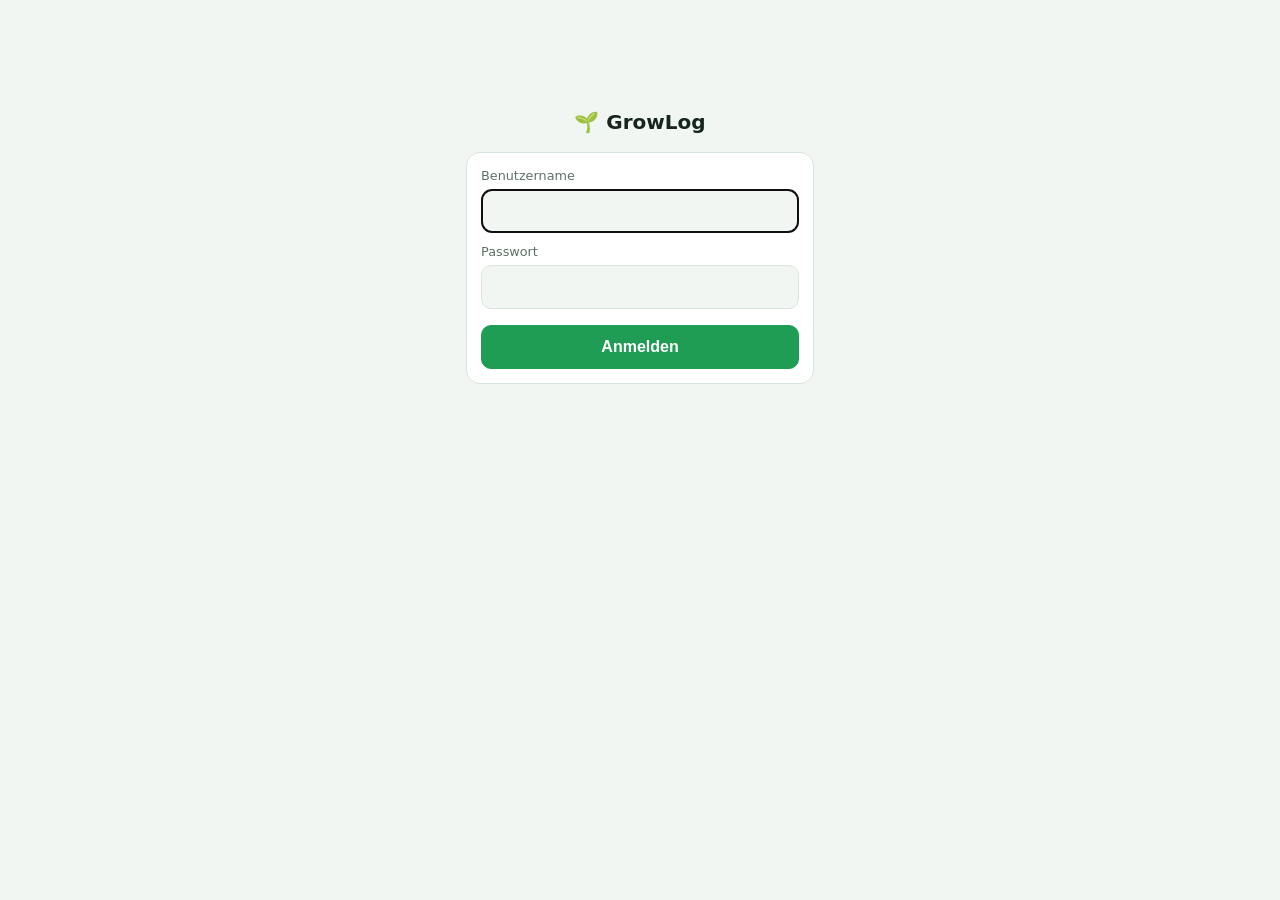
<file: static/login.html>
<!doctype html>
<html lang="de">
<head>
<meta charset="utf-8">
<meta name="viewport" content="width=device-width, initial-scale=1, viewport-fit=cover">
<meta name="theme-color" content="#14201a">
<link rel="icon" href="/static/icons/icon-192.png">
<title>GrowLog – Anmelden</title>
<link rel="stylesheet" href="/static/style.css">
<style>
  .login { max-width: 380px; margin: 12vh auto 0; }
  .err { color: var(--danger); font-size: .9rem; margin: 0 0 10px; }
  h1 { text-align: center; margin-bottom: 16px; }
</style>
</head>
<body>
<main class="login">
  <h1>🌱 GrowLog</h1>
  <form class="card" method="post" action="/login" autocomplete="on">
    <label>Benutzername
      <input type="text" name="username" id="username" autocomplete="username"
             autocapitalize="none" autocorrect="off" spellcheck="false" required autofocus>
    </label>
    <label>Passwort
      <input type="password" name="password" id="password" autocomplete="current-password" required>
    </label>
    <!--ERR-->
    <button class="primary" type="submit">Anmelden</button>
  </form>
</main>
</body>
</html>
</file>
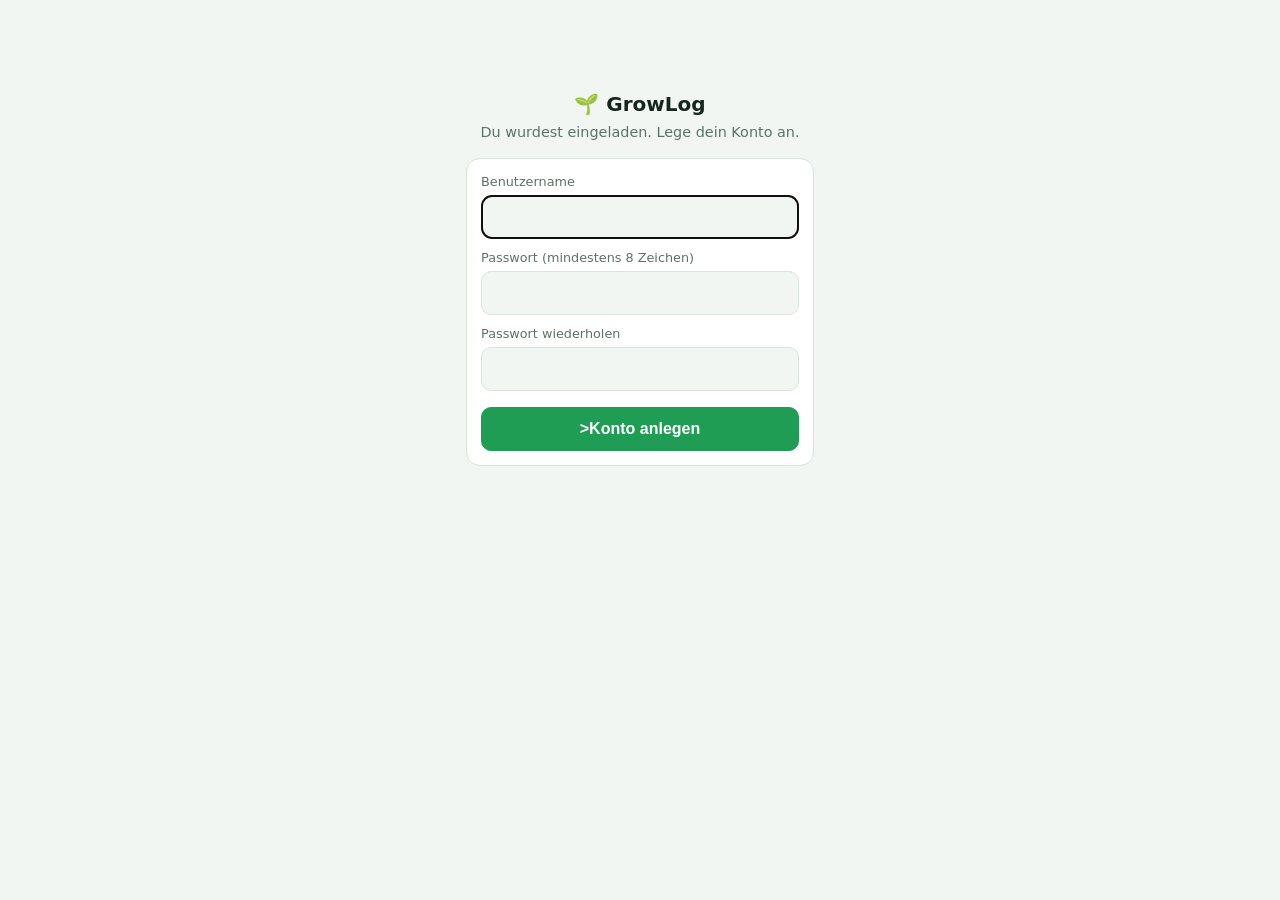
<file: static/register.html>
<!doctype html>
<html lang="de">
<head>
<meta charset="utf-8">
<meta name="viewport" content="width=device-width, initial-scale=1, viewport-fit=cover">
<meta name="theme-color" content="#14201a">
<link rel="icon" href="/static/icons/icon-192.png">
<title>GrowLog – Konto anlegen</title>
<link rel="stylesheet" href="/static/style.css">
<style>
  .login { max-width: 380px; margin: 10vh auto 0; }
  .err { color: var(--danger); font-size: .9rem; margin: 0 0 10px; }
  h1 { text-align: center; margin-bottom: 4px; }
  .sub { text-align: center; color: var(--muted); margin: 0 0 16px; font-size: .9rem; }
</style>
</head>
<body>
<main class="login">
  <h1>🌱 GrowLog</h1>
  <p class="sub">Du wurdest eingeladen. Lege dein Konto an.</p>
  <form class="card" method="post" action="/register" autocomplete="on">
    <input type="hidden" name="token" value="<!--TOKEN-->">
    <label>Benutzername
      <input type="text" name="username" autocomplete="username" autocapitalize="none" autocorrect="off"
             spellcheck="false" minlength="3" maxlength="32" required autofocus>
    </label>
    <label>Passwort (mindestens 8 Zeichen)
      <input type="password" name="password" autocomplete="new-password" minlength="8" required>
    </label>
    <label>Passwort wiederholen
      <input type="password" name="password2" autocomplete="new-password" minlength="8" required>
    </label>
    <!--ERR-->
    <button class="primary" type="submit" <!--DISABLED-->>Konto anlegen</button>
  </form>
</main>
</body>
</html>
</file>
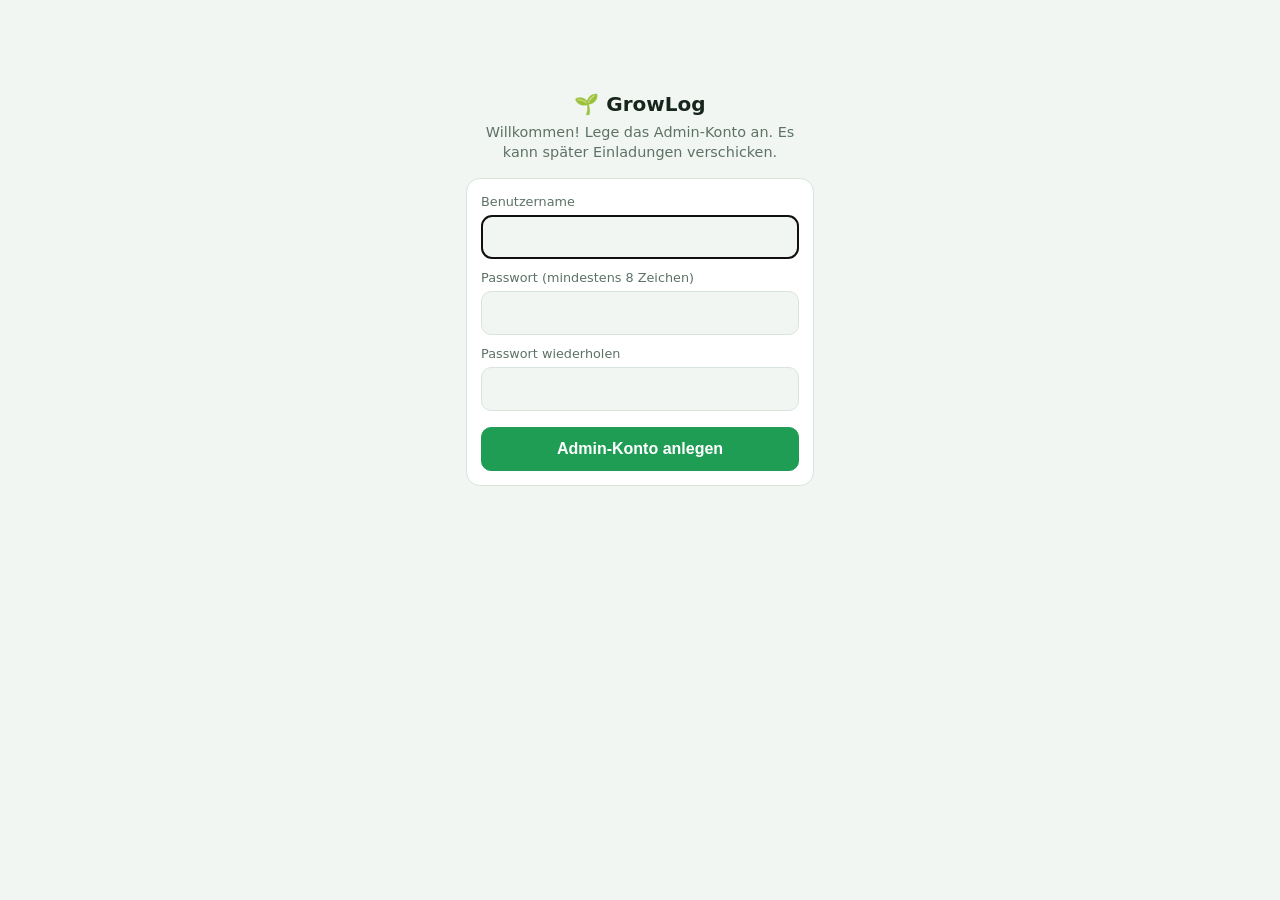
<file: static/setup.html>
<!doctype html>
<html lang="de">
<head>
<meta charset="utf-8">
<meta name="viewport" content="width=device-width, initial-scale=1, viewport-fit=cover">
<meta name="theme-color" content="#14201a">
<link rel="icon" href="/static/icons/icon-192.png">
<title>GrowLog – Einrichtung</title>
<link rel="stylesheet" href="/static/style.css">
<style>
  .login { max-width: 380px; margin: 10vh auto 0; }
  .err { color: var(--danger); font-size: .9rem; margin: 0 0 10px; }
  h1 { text-align: center; margin-bottom: 4px; }
  .sub { text-align: center; color: var(--muted); margin: 0 0 16px; font-size: .9rem; }
</style>
</head>
<body>
<main class="login">
  <h1>🌱 GrowLog</h1>
  <p class="sub">Willkommen! Lege das Admin-Konto an. Es kann später Einladungen verschicken.</p>
  <form class="card" method="post" action="/setup" autocomplete="on">
    <label>Benutzername
      <input type="text" name="username" autocomplete="username" autocapitalize="none" autocorrect="off"
             spellcheck="false" minlength="3" maxlength="32" required autofocus>
    </label>
    <label>Passwort (mindestens 8 Zeichen)
      <input type="password" name="password" autocomplete="new-password" minlength="8" required>
    </label>
    <label>Passwort wiederholen
      <input type="password" name="password2" autocomplete="new-password" minlength="8" required>
    </label>
    <!--ERR-->
    <button class="primary" type="submit">Admin-Konto anlegen</button>
  </form>
</main>
</body>
</html>
</file>
<file: static/style.css>
:root {
  --bg: #121a15; --card: #1b2620; --line: #2b3a32; --text: #e6efe9; --muted: #8fa398;
  --accent: #5fcf8a; --accent-ink: #0c1f14; --danger: #e5756b;
  --c0: #6cb6ff; --c1: #f2b84b; --c2: #e07fd0; --c3: #7fe0c2; --c4: #ff9d76;
}
@media (prefers-color-scheme: light) {
  :root { --bg: #f2f6f3; --card: #fff; --line: #d9e4dd; --text: #17261d; --muted: #5d7266;
    --accent: #1f9d55; --accent-ink: #fff; --danger: #c0392b; }
}
* { box-sizing: border-box; }
html, body { margin: 0; background: var(--bg); color: var(--text);
  font: 16px/1.4 system-ui, -apple-system, "Segoe UI", Roboto, sans-serif; }
header { display: flex; justify-content: space-between; align-items: center;
  padding: calc(12px + env(safe-area-inset-top)) 16px 8px; }
h1 { font-size: 1.25rem; margin: 0; }
h2 { font-size: 1rem; margin: 0 0 8px; }
#status { color: var(--muted); font-size: .8rem; }
main { padding: 0 16px 96px; max-width: 640px; margin: 0 auto; }
.tab { display: none; } .tab.active { display: block; }
.card { background: var(--card); border: 1px solid var(--line); border-radius: 14px;
  padding: 14px; margin-bottom: 12px; }
label { display: block; font-size: .8rem; color: var(--muted); margin-bottom: 10px; }
label.row { display: flex; justify-content: space-between; align-items: center; gap: 12px; }
input, select { width: 100%; background: var(--bg); color: var(--text); border: 1px solid var(--line);
  border-radius: 10px; padding: 12px; font-size: 1rem; margin-top: 4px; }
label.row input { width: auto; margin: 0; }
input[type=checkbox] { width: auto; margin-right: 8px; }
.plant { display: grid; grid-template-columns: 1fr 120px; gap: 10px; align-items: center; margin-bottom: 10px; }
.plant .name b { display: block; }
.plant .name small { color: var(--muted); }
.plant input { margin: 0; text-align: right; font-size: 1.2rem; }
.delta { font-size: .8rem; }
.delta.neg { color: var(--danger); } .delta.pos { color: var(--accent); }
.grid3 { display: grid; grid-template-columns: repeat(3, 1fr); gap: 8px; }
button { background: var(--bg); color: var(--text); border: 1px solid var(--line); border-radius: 10px;
  padding: 12px 14px; font-size: 1rem; cursor: pointer; }
button.primary { background: var(--accent); color: var(--accent-ink); border-color: var(--accent);
  font-weight: 600; width: 100%; margin-top: 6px; }
.btns { display: flex; gap: 8px; } .btns button { flex: 1; }
.hint { color: var(--muted); font-size: .8rem; margin: 10px 0 0; }
.calc { color: var(--muted); font-size: .85rem; margin: 2px 0 8px; min-height: 1.2em; }
pre { background: var(--bg); border: 1px solid var(--line); border-radius: 10px; padding: 12px;
  overflow-x: auto; font-size: .82rem; white-space: pre; margin: 8px 0 12px; }
.list .item { display: flex; justify-content: space-between; gap: 8px; padding: 8px 0;
  border-top: 1px solid var(--line); font-size: .9rem; }
.list .item:first-child { border-top: 0; }
.list .when { color: var(--muted); font-size: .8rem; }
.list .vals { font-variant-numeric: tabular-nums; }
.list button { padding: 2px 8px; font-size: .9rem; color: var(--muted); height: fit-content; }
.row2 { display: grid; grid-template-columns: 90px 1fr 48px; gap: 6px; margin-bottom: 8px; }
.row2 * { margin: 0; }
.legend { display: flex; gap: 12px; flex-wrap: wrap; font-size: .8rem; color: var(--muted); margin-top: 6px; }
.legend button { all: unset; cursor: pointer; padding: 6px 10px; border: 1px solid var(--line); border-radius: 99px; }
.legend button:focus-visible { outline: 2px solid var(--accent); }
.legend button.off { opacity: .4; text-decoration: line-through; }
.legend i { display: inline-block; width: 10px; height: 10px; border-radius: 3px; margin-right: 4px; }
#chart svg { width: 100%; height: auto; display: block; }
nav { position: fixed; bottom: 0; left: 0; right: 0; display: flex; background: var(--card);
  border-top: 1px solid var(--line); padding-bottom: env(safe-area-inset-bottom); }
nav button { flex: 1; border: 0; border-radius: 0; background: none; display: flex; flex-direction: column;
  align-items: center; font-size: 1.2rem; color: var(--muted); padding: 8px 0; }
nav button span { font-size: .68rem; }
nav button.active { color: var(--accent); }
#toast { position: fixed; left: 50%; bottom: 84px; transform: translateX(-50%); background: var(--accent);
  color: var(--accent-ink); padding: 10px 16px; border-radius: 999px; font-weight: 600; opacity: 0;
  pointer-events: none; transition: opacity .2s; max-width: 90vw; }
#toast.show { opacity: 1; } #toast.err { background: var(--danger); color: #fff; }
.row3 { display: grid; grid-template-columns: 1fr 84px 48px; gap: 6px; }
.row3 * { margin: 0; }
.prow { align-items: center; }
.prow input { margin: 0; padding: 8px 10px; }
.prow .pn { flex: 1; min-width: 0; }
.prow .pk { width: 74px; flex: none; text-transform: uppercase; }
.prow button { padding: 8px 10px; font-size: 1rem; }
.empty { color: var(--muted); font-size: .9rem; margin: 4px 0 12px; }
button.link { background: none; border: 0; color: var(--muted); font-size: .8rem; padding: 4px 0 4px 8px; text-decoration: underline; }
.as { margin-bottom: 14px; }
.as-head { display: flex; justify-content: space-between; font-size: 1.05rem; }
.muted { color: var(--muted); font-size: .85rem; }
.as small { color: var(--muted); }
.as-due { font-size: .85rem; margin-top: 2px; }
button.sug { padding: 2px 0; text-align: left; }
.prow { flex-wrap: wrap; }
.prow2 { display: flex; gap: 8px; width: 100%; margin-top: 6px; }
.prow2 input { flex: 1; min-width: 0; font-size: .85rem; }
.btns2 { display: grid; grid-template-columns: 1fr 1fr; gap: 8px; }
.btns2 .wide { grid-column: 1 / -1; }
.btn { display: block; margin: 0; text-decoration: none; text-align: center; background: var(--bg); color: var(--text);
  border: 1px solid var(--line); border-radius: 10px; padding: 12px 10px; font-size: .95rem; cursor: pointer; }
.as small { display: block; }
.acc-line { margin: 0 0 12px; }
.sub-h { margin-top: 18px; }
.row3u { grid-template-columns: 1fr 1fr 48px; }
.ubtns { display: flex; gap: 4px; flex-wrap: wrap; justify-content: flex-end; }
.ubtns button { padding: 6px 9px; }
#inv-out input { margin-top: 10px; font-size: .8rem; }
#me-btn { color: var(--text); text-decoration: none; font-size: .9rem; }
nav button { min-width: 0; }
nav button span { font-size: .62rem; }
[hidden] { display: none !important; }
</file>
